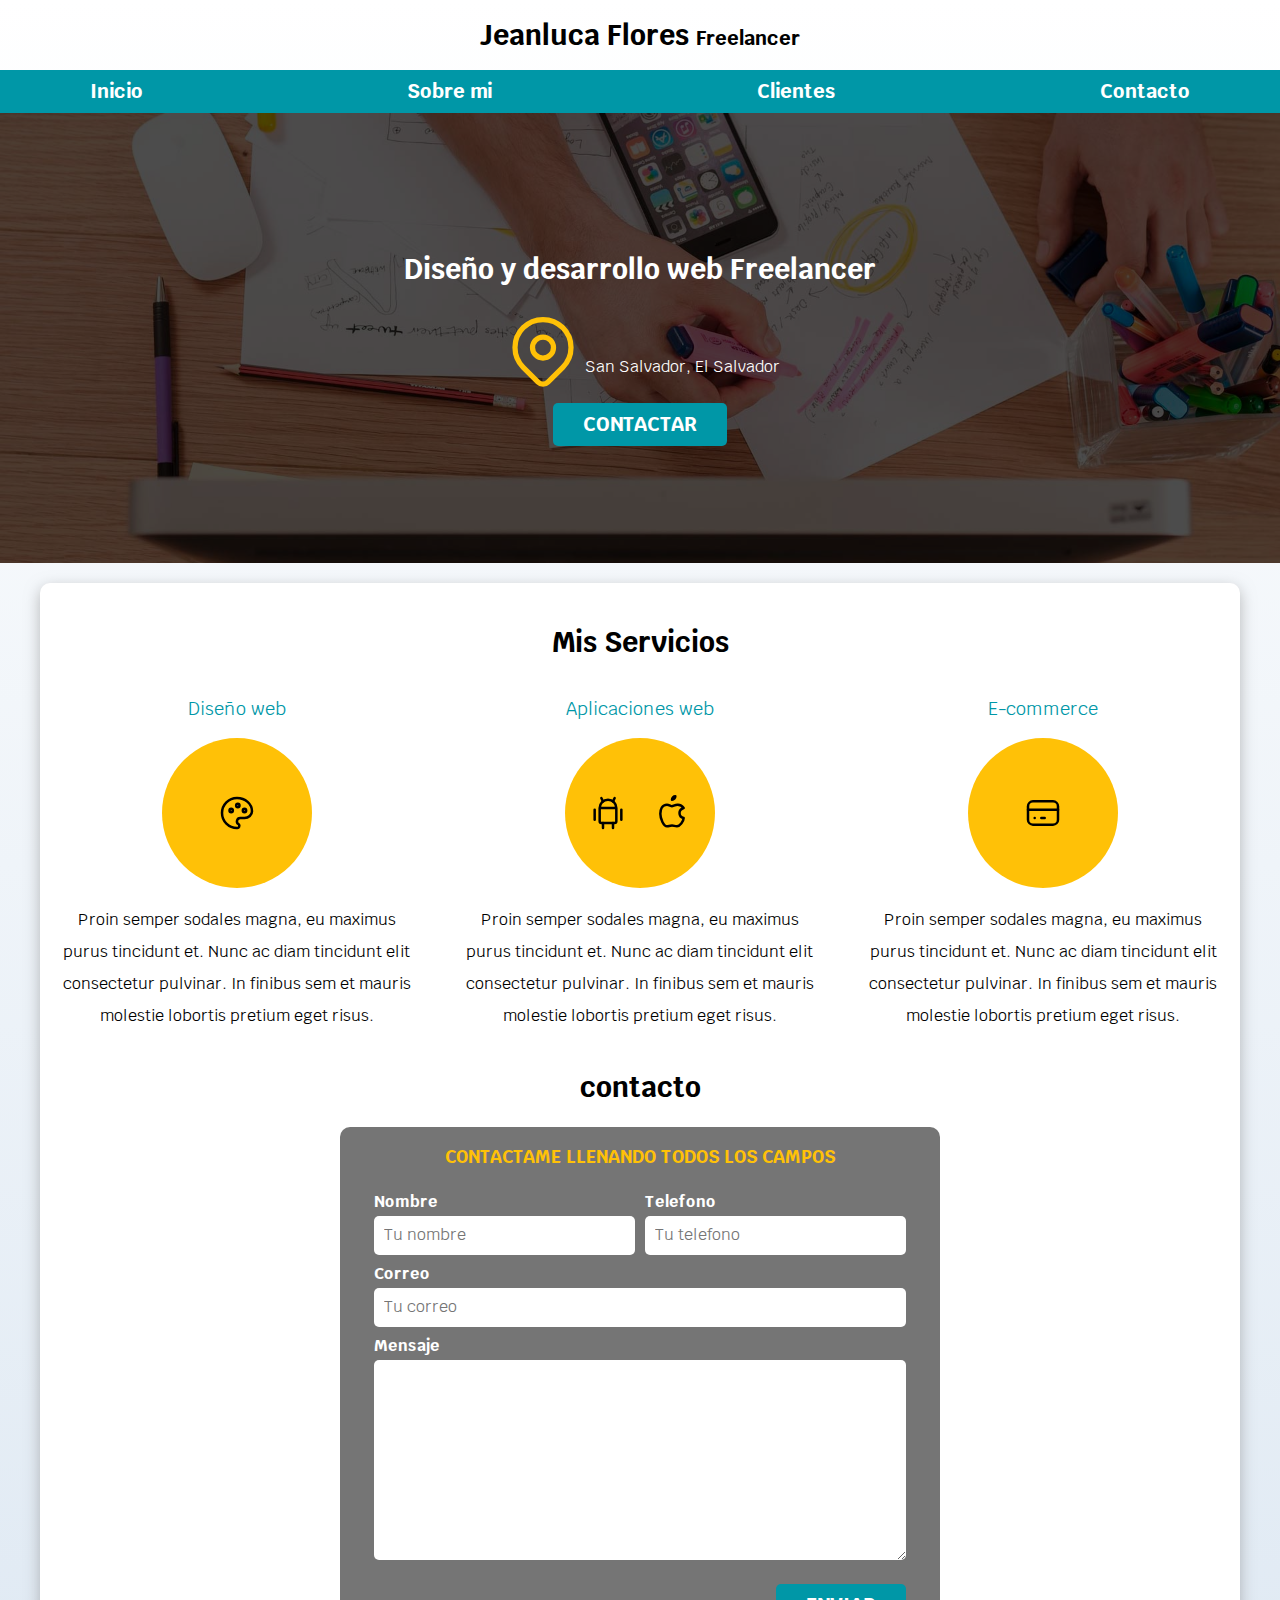
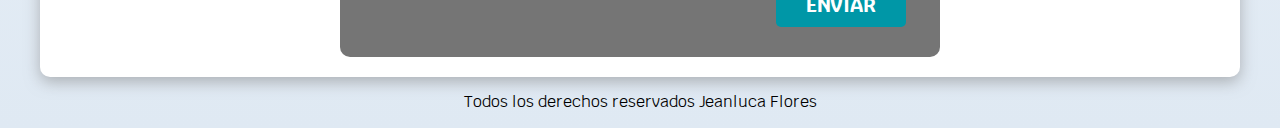
<file: index.html>
<!DOCTYPE html>
<html lang="es">

<head>
    <meta charset="UTF-8">
    <meta name="viewport" content="width=device-width, initial-scale=1.0">
    <title>Diseñador Freelancer</title>
    <link rel="preload" href="css/normalize.css" as="style">
    <link rel="stylesheet" href="css/normalize.css">
    <link rel="preconnect" href="https://fonts.googleapis.com">
    <link rel="preconnect" href="https://fonts.gstatic.com" crossorigin>
    <link href="https://fonts.googleapis.com/css2?family=Krub:wght@400;700&display=swap" rel="stylesheet">
    <link rel="preload" href="css/styles.css" as="style">
    <link href="css/styles.css" rel="stylesheet">
</head>




<body>

    <header>
        <h1 class="titulo">Jeanluca Flores <span>Freelancer</span></h1>
    </header>


    <div class="nav-bg">
        <nav class="navegacion-principal contenedor">
            <a href="#">Inicio</a>
            <a href="#">Sobre mi</a>
            <a href="#">Clientes</a>
            <a href="#">Contacto</a>
        </nav>
    </div>





    <section class="hero">
        <div class="contenido-hero">
            <h2>Diseño y desarrollo web <span>Freelancer</span></h2>

            <div class="ubicacion">

                <svg xmlns="http://www.w3.org/2000/svg" class="icon icon-tabler icon-tabler-map-pin" width="84"
                    height="84" viewBox="0 0 24 24" stroke-width="1.5" stroke="#ffc107" fill="none"
                    stroke-linecap="round" stroke-linejoin="round">
                    <path stroke="none" d="M0 0h24v24H0z" fill="none" />
                    <path d="M9 11a3 3 0 1 0 6 0a3 3 0 0 0 -6 0" />
                    <path d="M17.657 16.657l-4.243 4.243a2 2 0 0 1 -2.827 0l-4.244 -4.243a8 8 0 1 1 11.314 0z" />
                </svg>
                <p>San Salvador, El Salvador</p>
            </div>


            <a class="boton" href="#">Contactar</a>
        </div> <!-- .contenido-hero -->
    </section>







    <main class="contenedor sombra">

        <h2>Mis Servicios</h2>

        <div class="servicios">


            <section class="servicio">
                <h3>Diseño web</h3>
                <div class="iconos">
                    <svg xmlns="http://www.w3.org/2000/svg" class="icon icon-tabler icon-tabler-palette" width="40"
                        height="40" viewBox="0 0 24 24" stroke-width="1.5" stroke="#000000" fill="none"
                        stroke-linecap="round" stroke-linejoin="round">
                        <path stroke="none" d="M0 0h24v24H0z" fill="none" />
                        <path
                            d="M12 21a9 9 0 0 1 0 -18c4.97 0 9 3.582 9 8c0 1.06 -.474 2.078 -1.318 2.828c-.844 .75 -1.989 1.172 -3.182 1.172h-2.5a2 2 0 0 0 -1 3.75a1.3 1.3 0 0 1 -1 2.25" />
                        <path d="M8.5 10.5m-1 0a1 1 0 1 0 2 0a1 1 0 1 0 -2 0" />
                        <path d="M12.5 7.5m-1 0a1 1 0 1 0 2 0a1 1 0 1 0 -2 0" />
                        <path d="M16.5 10.5m-1 0a1 1 0 1 0 2 0a1 1 0 1 0 -2 0" />
                    </svg>
                </div>
                <p>Proin semper sodales magna, eu maximus purus tincidunt et. Nunc ac diam tincidunt elit consectetur
                    pulvinar.
                    In finibus sem et mauris molestie lobortis pretium eget risus.</p>
            </section>


            <section class="servicio">
                <h3>Aplicaciones web</h3>
                <div class="iconos">
                    <svg xmlns="http://www.w3.org/2000/svg" class="icon icon-tabler icon-tabler-brand-android"
                        width="40" height="40" viewBox="0 0 24 24" stroke-width="1.5" stroke="#000000" fill="none"
                        stroke-linecap="round" stroke-linejoin="round">
                        <path stroke="none" d="M0 0h24v24H0z" fill="none" />
                        <path d="M4 10l0 6" />
                        <path d="M20 10l0 6" />
                        <path d="M7 9h10v8a1 1 0 0 1 -1 1h-8a1 1 0 0 1 -1 -1v-8a5 5 0 0 1 10 0" />
                        <path d="M8 3l1 2" />
                        <path d="M16 3l-1 2" />
                        <path d="M9 18l0 3" />
                        <path d="M15 18l0 3" />
                    </svg>

                    <svg xmlns="http://www.w3.org/2000/svg" class="icon icon-tabler icon-tabler-brand-apple" width="40"
                        height="40" viewBox="0 0 24 24" stroke-width="1.5" stroke="#000000" fill="none"
                        stroke-linecap="round" stroke-linejoin="round">
                        <path stroke="none" d="M0 0h24v24H0z" fill="none" />
                        <path
                            d="M9 7c-3 0 -4 3 -4 5.5c0 3 2 7.5 4 7.5c1.088 -.046 1.679 -.5 3 -.5c1.312 0 1.5 .5 3 .5s4 -3 4 -5c-.028 -.01 -2.472 -.403 -2.5 -3c-.019 -2.17 2.416 -2.954 2.5 -3c-1.023 -1.492 -2.951 -1.963 -3.5 -2c-1.433 -.111 -2.83 1 -3.5 1c-.68 0 -1.9 -1 -3 -1z" />
                        <path d="M12 4a2 2 0 0 0 2 -2a2 2 0 0 0 -2 2" />
                    </svg>
                </div>
                <p>Proin semper sodales magna, eu maximus purus tincidunt et. Nunc ac diam tincidunt elit consectetur
                    pulvinar.
                    In finibus sem et mauris molestie lobortis pretium eget risus.</p>
            </section>


            <section class="servicio">
                <h3>E-commerce</h3>
                <div class="iconos">
                    <svg xmlns="http://www.w3.org/2000/svg" class="icon icon-tabler icon-tabler-credit-card" width="40"
                        height="40" viewBox="0 0 24 24" stroke-width="1.5" stroke="#000000" fill="none"
                        stroke-linecap="round" stroke-linejoin="round">
                        <path stroke="none" d="M0 0h24v24H0z" fill="none" />
                        <path d="M3 5m0 3a3 3 0 0 1 3 -3h12a3 3 0 0 1 3 3v8a3 3 0 0 1 -3 3h-12a3 3 0 0 1 -3 -3z" />
                        <path d="M3 10l18 0" />
                        <path d="M7 15l.01 0" />
                        <path d="M11 15l2 0" />
                    </svg>
                </div>

                <p>Proin semper sodales magna, eu maximus purus tincidunt et. Nunc ac diam tincidunt elit consectetur
                    pulvinar.
                    In finibus sem et mauris molestie lobortis pretium eget risus.</p>
            </section>

        </div> <!--servicios -->



        <section>
            <h2>contacto</h2>

            <form class="formulario">
                <fieldset>
                    <legend>Contactame llenando todos los campos</legend>

                    <div class="contenedor-campos">
                        <div class="campo">
                            <label>Nombre</label>
                            <input class="input-text" type="text" placeholder="Tu nombre">
                        </div>

                        <div class="campo">
                            <label>Telefono</label>
                            <input class="input-text" type="tel" placeholder="Tu telefono">
                        </div>

                        <div class="campo">
                            <label>Correo</label>
                            <input class="input-text" type="email" placeholder="Tu correo">
                        </div>

                        <div class="campo">
                            <label>Mensaje</label>
                            <textarea class="input-text"></textarea>
                        </div>

                    </div><!--contenedor-campos -->

                    <div class="alinear-derecha flex">
                        <input class="boton w-100" type="submit" value="Enviar">
                    </div>


                </fieldset>
            </form>

        </section>

    </main>


    <footer class="footer">
        <p>Todos los derechos reservados Jeanluca Flores</p>
    </footer>



</body>

</html>
</file>
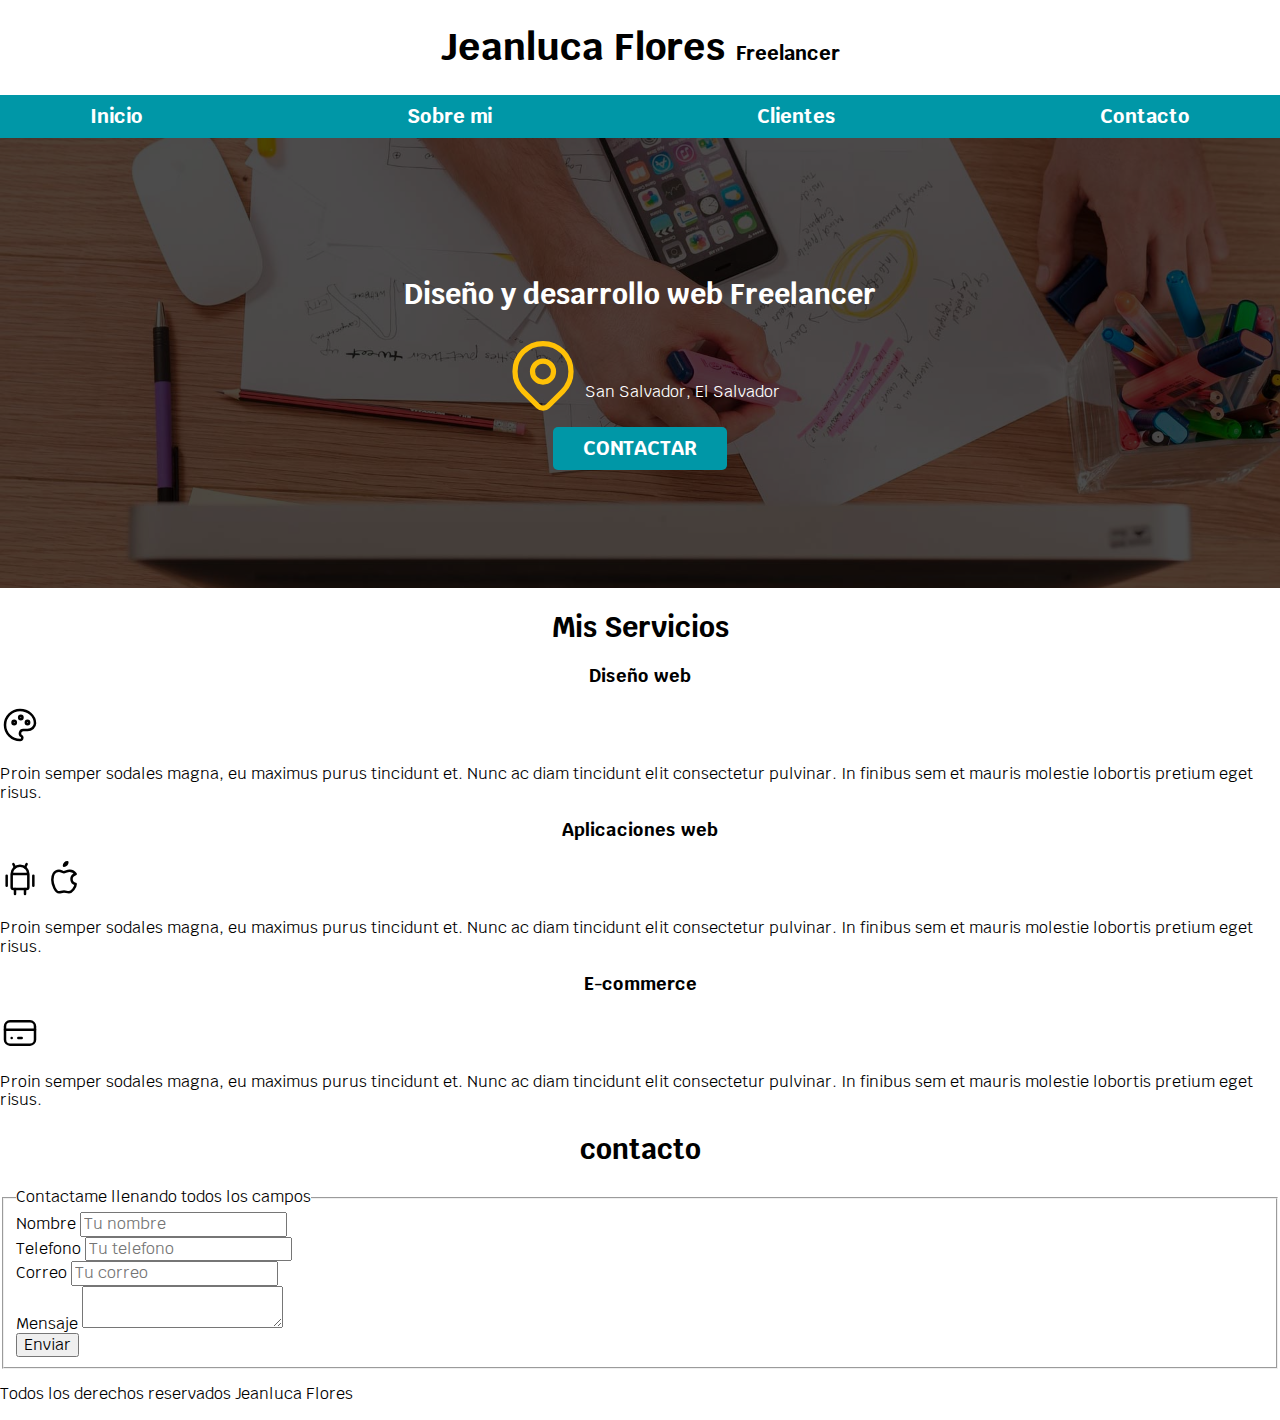
<file: freelancer_inicio/index.html>
<!DOCTYPE html>
<html lang="es">

<head>
    <meta charset="UTF-8">
    <meta name="viewport" content="width=device-width, initial-scale=1.0">
    <title>Diseñador Freelancer</title>
    <link rel="preload" href="css/normalize.css" as="style">
    <link rel="stylesheet" href="css/normalize.css">
    <link rel="preconnect" href="https://fonts.googleapis.com">
    <link rel="preconnect" href="https://fonts.gstatic.com" crossorigin>
    <link href="https://fonts.googleapis.com/css2?family=Krub:wght@400;700&display=swap" rel="stylesheet">
    <link rel="preload" href="css/styles.css" as="style">
    <link href="css/styles.css" rel="stylesheet">
</head>




<body>

    <header>
        <h1 class="titulo">Jeanluca Flores <span>Freelancer</span></h1>
    </header>


    <div class="nav-bg">
        <nav class="navegacion-principal contenedor">
            <a href="#">Inicio</a>
            <a href="#">Sobre mi</a>
            <a href="#">Clientes</a>
            <a href="#">Contacto</a>
        </nav>
    </div>





    <section class="hero">
        <div class="contenido-hero">
            <h2>Diseño y desarrollo web <span>Freelancer</span></h2>

            <div class="ubicacion">

                <svg xmlns="http://www.w3.org/2000/svg" class="icon icon-tabler icon-tabler-map-pin" width="84"
                    height="84" viewBox="0 0 24 24" stroke-width="1.5" stroke="#ffc107" fill="none"
                    stroke-linecap="round" stroke-linejoin="round">
                    <path stroke="none" d="M0 0h24v24H0z" fill="none" />
                    <path d="M9 11a3 3 0 1 0 6 0a3 3 0 0 0 -6 0" />
                    <path d="M17.657 16.657l-4.243 4.243a2 2 0 0 1 -2.827 0l-4.244 -4.243a8 8 0 1 1 11.314 0z" />
                </svg>
                <p>San Salvador, El Salvador</p>
            </div>


            <a class="boton" href="#">Contactar</a>
        </div>
    </section>







    <main>

        <h2>Mis Servicios</h2>


        <section>
            <h3>Diseño web</h3>
            <svg xmlns="http://www.w3.org/2000/svg" class="icon icon-tabler icon-tabler-palette" width="40" height="40"
                viewBox="0 0 24 24" stroke-width="1.5" stroke="#000000" fill="none" stroke-linecap="round"
                stroke-linejoin="round">
                <path stroke="none" d="M0 0h24v24H0z" fill="none" />
                <path
                    d="M12 21a9 9 0 0 1 0 -18c4.97 0 9 3.582 9 8c0 1.06 -.474 2.078 -1.318 2.828c-.844 .75 -1.989 1.172 -3.182 1.172h-2.5a2 2 0 0 0 -1 3.75a1.3 1.3 0 0 1 -1 2.25" />
                <path d="M8.5 10.5m-1 0a1 1 0 1 0 2 0a1 1 0 1 0 -2 0" />
                <path d="M12.5 7.5m-1 0a1 1 0 1 0 2 0a1 1 0 1 0 -2 0" />
                <path d="M16.5 10.5m-1 0a1 1 0 1 0 2 0a1 1 0 1 0 -2 0" />
            </svg>
            <p>Proin semper sodales magna, eu maximus purus tincidunt et. Nunc ac diam tincidunt elit consectetur
                pulvinar.
                In finibus sem et mauris molestie lobortis pretium eget risus.</p>
        </section>


        <section>
            <h3>Aplicaciones web</h3>
            <svg xmlns="http://www.w3.org/2000/svg" class="icon icon-tabler icon-tabler-brand-android" width="40"
                height="40" viewBox="0 0 24 24" stroke-width="1.5" stroke="#000000" fill="none" stroke-linecap="round"
                stroke-linejoin="round">
                <path stroke="none" d="M0 0h24v24H0z" fill="none" />
                <path d="M4 10l0 6" />
                <path d="M20 10l0 6" />
                <path d="M7 9h10v8a1 1 0 0 1 -1 1h-8a1 1 0 0 1 -1 -1v-8a5 5 0 0 1 10 0" />
                <path d="M8 3l1 2" />
                <path d="M16 3l-1 2" />
                <path d="M9 18l0 3" />
                <path d="M15 18l0 3" />
            </svg>

            <svg xmlns="http://www.w3.org/2000/svg" class="icon icon-tabler icon-tabler-brand-apple" width="40"
                height="40" viewBox="0 0 24 24" stroke-width="1.5" stroke="#000000" fill="none" stroke-linecap="round"
                stroke-linejoin="round">
                <path stroke="none" d="M0 0h24v24H0z" fill="none" />
                <path
                    d="M9 7c-3 0 -4 3 -4 5.5c0 3 2 7.5 4 7.5c1.088 -.046 1.679 -.5 3 -.5c1.312 0 1.5 .5 3 .5s4 -3 4 -5c-.028 -.01 -2.472 -.403 -2.5 -3c-.019 -2.17 2.416 -2.954 2.5 -3c-1.023 -1.492 -2.951 -1.963 -3.5 -2c-1.433 -.111 -2.83 1 -3.5 1c-.68 0 -1.9 -1 -3 -1z" />
                <path d="M12 4a2 2 0 0 0 2 -2a2 2 0 0 0 -2 2" />
            </svg>
            <p>Proin semper sodales magna, eu maximus purus tincidunt et. Nunc ac diam tincidunt elit consectetur
                pulvinar.
                In finibus sem et mauris molestie lobortis pretium eget risus.</p>
        </section>


        <section>
            <h3>E-commerce</h3>
            <svg xmlns="http://www.w3.org/2000/svg" class="icon icon-tabler icon-tabler-credit-card" width="40"
                height="40" viewBox="0 0 24 24" stroke-width="1.5" stroke="#000000" fill="none" stroke-linecap="round"
                stroke-linejoin="round">
                <path stroke="none" d="M0 0h24v24H0z" fill="none" />
                <path d="M3 5m0 3a3 3 0 0 1 3 -3h12a3 3 0 0 1 3 3v8a3 3 0 0 1 -3 3h-12a3 3 0 0 1 -3 -3z" />
                <path d="M3 10l18 0" />
                <path d="M7 15l.01 0" />
                <path d="M11 15l2 0" />
            </svg>

            <p>Proin semper sodales magna, eu maximus purus tincidunt et. Nunc ac diam tincidunt elit consectetur
                pulvinar.
                In finibus sem et mauris molestie lobortis pretium eget risus.</p>
        </section>


    </main>



    <section>
        <h2>contacto</h2>

        <form>
            <fieldset>
                <legend>Contactame llenando todos los campos</legend>

                <div>
                    <label>Nombre</label>
                    <input type="text" placeholder="Tu nombre">
                </div>

                <div>
                    <label>Telefono</label>
                    <input type="tel" placeholder="Tu telefono">
                </div>
                <label>Correo</label>
                <input type="email" placeholder="Tu correo">

                <div>
                    <label>Mensaje</label>
                    <textarea></textarea>
                </div>

                <div>
                    <input type="submit" value="Enviar">
                </div>

            </fieldset>
        </form>

    </section>



    <footer>
        <p>Todos los derechos reservados Jeanluca Flores</p>
    </footer>



</body>

</html>
</file>
<file: css/styles.css>
:root{
    --blanco: #ffffff;
    --oscuro: #212121;
    --primario: #ffc107;
    --secundario: #0097a7;
    --gris: #757575;
}

/* globales */
html{
    font-size: 62.5%;
    box-sizing: border-box; /* hack para box model */
    /*scroll-snap-type: y mandatory; /* para el scroll de arriba hacia abajo */
}
*, *:before, *:after {
    box-sizing: inherit;
}
body{
    font-size: 16px; /* 1 rem = 10px */
    font-family: 'Krub', sans-serif; /*estilo de letra sacado del google fonts */
    background-image: linear-gradient(to top, #dfe9f3 0%, var(--blanco) 100%); /* color degradado que se le aplica a toda la pagina (de abajo hacia arriba)*/
}

.contenedor{
    max-width: 120rem;
    /*margin-top: 0;
    margin-right: auto;
    margin-bottom: 0;
    margin-left: auto;
    */
    /*margin: 0 auto 0 auto;
    */
    margin: 0 auto; /*crece hacia afuera del elemento */
}
.boton{
    background-color: var(--secundario); /* color del boton */
    color: var(--blanco); /* color de las letras */
    padding: 1rem 3rem; /*tamaño del boton */
    margin-top: 1rem; /* separar un poco mas el boton del demas contenido */
    font-size: 2rem; 
    text-decoration: none; /* quitar la linea de abajo del link */
    text-transform: uppercase; /* convertir todas las letras en mayusculas */
    font-weight: bold; /* bold = 700 osea negrita */
    border-radius: .5rem; /*redondear la esquinas del boton */
    width: 90%;
    text-align: center;
    border: none;
}
.boton:hover {
    cursor: pointer;
}

/* tipografia */
h1{
    font-size: 2.8rem; /*tamaño de letra*/
}
h2{
    font-size: 2.8rem;
}
h3{
    font-size: 1.8rem;
}
h1,h2,h3{
    text-align: center; /* alinear texto al centro */
}

/*titulos */
.titulo span{ /*usando modulo (especificidad) */
    font-size: 2rem;
}

@media (min-width: 768px) { 
    .boton{
        width: auto; /* resetea el tamaño */
    }
}
/* UTILIDADES */
.w-100{
    width: 100%;
}
@media (min-width: 768px) { 
    .w-100{
        width: auto;
    }
}
.flex{
    display: flex;
}
.alinear-derecha {
    justify-content: flex-end;
}
/* navegacion principal */
.nav-bg{
    background-color: var(--secundario); /*dandole color a la barra de navegacion */
}
.navegacion-principal{
    display: flex; /* nos abre las propiedades de flexbox (elementos se muestran de izquierda a derecha) */
    flex-direction: column; /* los elemnentos de la navegacion se muestran de arriba hacia abajo */
}
.navegacion-principal a{
    color: var(--blanco);
    display: block;
    text-align: center;
    text-decoration: none; /*para quitarle la linea de abajo a los elementos de la barra de navegacion */
    font-size: 2rem; 
    font-weight: 700; /* tamaño de letra del estilo seleccionado en el google fonts donde bold es equivalente a 700 si es weigth es 400 */
    padding: 1rem 5rem; /*crece la parte interna del elemento */
}
.navegacion-principal a:hover{  /* evento para cuando se pone el maus encima de un elemento de la barra de navegacion */
    background-color: var(--primario); 
    color: var(--oscuro)
}


/* para hacerlo responsive web design (se adapta a cualquier dispositivo en que se vea) 
en este caso usaremo media queries ctrl + shift + p   user snippets    css json(css)
	"crea un media querie":{
		"prefix" : "mq",
		"body": "@media (min-width: $1) { \n    $2\n}"
	}  */

@media (min-width: 768px) { /*estos cambios se aplican cuando el tamaño supera los 768px */
    .navegacion-principal{
         flex-direction: row; /* coloca los elementos en una sola linea de manera horizontal uno despues del otro */
         justify-content: space-between; /*mover contenido horizontalmente en este caso se movieron hacia el centro con un espaiciado uniforme*/
    }
}

.sombra {
    -webkit-box-shadow: 0px 5px 15px 0px rgba(128,128,128,0.54);
-moz-box-shadow: 0px 5px 15px 0px rgba(128,128,128,0.54);
box-shadow: 0px 5px 15px 0px rgba(128,128,128,0.54);
background-color: var(--blanco);
padding: 2rem;
border-radius: 1rem;
}
/* hero */ 
.hero {
    background-image: url(../img/hero.jpg); /* salir de carpeta con .. */
    background-repeat: no-repeat; /* para que la imagen no se repita a lo largo de la pagina */
    background-size: cover; /* para controlar el tamaño de la imagen y se adapte al largo de la pagina */
    height: 450px;
    position: relative;
    margin-bottom: 2rem; /* separamos un poco el espacio que hay entre hero y el cuadro de mis servicios */
}
.contenido-hero{
    position: absolute;
    background-color: rgb(0, 0, 0, .7); /* haciendo mas transparente la imagen */
    width: 100%;
    height: 100%;

    /* este codigo se puede utilizar para cuando tenga que alinear vertical como horizontalmente */
    display: flex;
    flex-direction: column;
    align-items: center;
    justify-content: center;
}


.contenido-hero h2, 
.contenido-hero p {
    color: var(--blanco);
}
/* para poner el contenido de la ubicacion al lado del logo ubicacion */
.ubicacion{
    display: flex;
    align-items: flex-end;
}

/* scroll snap */
/* esto se usa para que al hacer scroll automaticamente se pare en las partes importantes en este caso en mis servicios */
.servicios,
.navegacion-principal,
.formulario {
    scroll-snap-align: center;
    scroll-snap-stop: always;
}

@media (min-width: 768px) { 
    /* servicios */
.servicios{
    display: grid;
    /* grid-template-columns: 33.3% 33.3% 33.3%; */ 
    /* grid-template-columns: 1fr 1fr 1fr un entero dividelo en 3 fracciones iguales */
    grid-template-columns: repeat(3,1fr);
    column-gap: 5rem;
}
}
.servicio{
    display: flex;
    flex-direction: column;
    align-items: center;

}
.servicio h3{
    color: var(--secundario);
    font-weight: normal;
}
.servicio p{
    line-height: 2; /*dar un poco mas de interlineado */
    text-align: center; /* centrar el texto */
}

/* generar los circulos en los que van los iconos y centrar el contenido y los circulos */
.servicio .iconos{
    height: 15rem;
    width: 15rem;
    background-color: var(--primario);
    border-radius: 50%;
    display: flex;
    justify-content: space-evenly;
    align-items: center;
}

/* contacto */
.formulario{
    background-color: var(--gris);
    width: min( 60rem, 100%); /* utilizar el valor mas pequeño  */
    margin: 0 auto; /* centramos el formulario, esto se ocupa cuando el padre no es un display flex y 
    cuando es un elemento como en este caso un formulario */
    padding: 2rem;
    border-radius: 1rem;

}
.formulario fieldset {
    border: none;
}
.formulario legend{
    text-align: center;
    font-size: 1.8rem;
    text-transform: uppercase;
    font-weight: 700;
    margin-bottom: 2rem;
    color: var(--primario);
}

@media (min-width: 768px) { 
    .contenedor-campos{
        display: grid;
        grid-template-columns: repeat(2, 1fr); /* lo equivalente a 50% 50% */
        grid-template-rows: auto; /* tamaño de filas */
        column-gap: 1rem; /*espaciado entre columnas */
    }
    /*forma de seleccionar una clase en especifico sin necesidad de crear otra clase, en este caso el correo */
    .campo:nth-child(3),
    .campo:nth-child(4) {
        grid-column: 1 / 3;
    }
}

/* damos espaciado entre los campos que hay en el formulario */
.campo {
    margin-bottom: 1rem;
}
/* le agregamos detalles esteticos a los labels del formulario */
.campo label{
    color: var(--blanco);
    font-weight: bold;
    margin-bottom: .5rem;
    display: block;
}

.campo textarea{
    height: 20rem;
}
/* modificamos detalles esteticos de los textbox */
.input-text{
    width: 100%;
    border: none;
    padding: 1rem;
    border-radius: .5rem;
}

.footer {
    text-align: center;
}
</file>
<file: freelancer_inicio/css/styles.css>
:root{
    --blanco: #ffffff;
    --oscuro: #212121;
    --primario: #ffc107;
    --secundario: #0097a7;
    --gris: #757575;
}


html{
    font-size: 62.5%;
    box-sizing: border-box;
}
*, *:before, *:after {
    box-sizing: inherit;
}
body{
    font-size: 16px; /* 1 rem = 10px */
    font-family: 'Krub', sans-serif; /*estilo de letra sacado del google fonts */
}

h1{
    font-size: 3.8rem; /*tamaño de letra*/
}
h2{
    font-size: 2.8rem;
}
h3{
    font-size: 1.8rem;
}
h1,h2,h3{
    text-align: center; /* alinear texto al centro */
}

.titulo span{ /*usando modulo (especificidad) */
    font-size: 2rem;
}
.contenedor{
    max-width: 120rem;
    /*margin-top: 0;
    margin-right: auto;
    margin-bottom: 0;
    margin-left: auto;
    */
    /*margin: 0 auto 0 auto;
    */
    margin: 0 auto; /*crece hacia afuera del elemento */
}
.boton{
    background-color: var(--secundario); /* color del boton */
    color: var(--blanco); /* color de las letras */
    padding: 1rem 3rem; /*tamaño del boton */
    margin-top: 1rem; /* separar un poco mas el boton del demas contenido */
    font-size: 2rem; 
    text-decoration: none; /* quitar la linea de abajo del link */
    text-transform: uppercase; /* convertir todas las letras en mayusculas */
    font-weight: bold; /* bold = 700 osea negrita */
    border-radius: .5rem; /*redondear la esquinas del boton */
    width: 90%;
    text-align: center;
}
@media (min-width: 768px) { 
    .boton{
        width: auto; /* resetea el tamaño */
    }
}
.nav-bg{
    background-color: var(--secundario); /*dandole color a la barra de navegacion */
}
.navegacion-principal{
    display: flex; /* nos abre las propiedades de flexbox (elementos se muestran de izquierda a derecha) */
    flex-direction: column; /* los elemnentos de la navegacion se muestran de arriba hacia abajo */
}
.navegacion-principal a{
    color: var(--blanco);
    display: block;
    text-align: center;
    text-decoration: none; /*para quitarle la linea de abajo a los elementos de la barra de navegacion */
    font-size: 2rem; 
    font-weight: 700; /* tamaño de letra del estilo seleccionado en el google fonts donde bold es equivalente a 700 si es weigth es 400 */
    padding: 1rem 5rem; /*crece la parte interna del elemento */
}
.navegacion-principal a:hover{  /* evento para cuando se pone el maus encima de un elemento de la barra de navegacion */
    background-color: var(--primario); 
    color: var(--oscuro)
}


/* para hacerlo responsive web design (se adapta a cualquier dispositivo en que se vea) 
en este caso usaremo media queries ctrl + shift + p   user snippets    css json(css)
	"crea un media querie":{
		"prefix" : "mq",
		"body": "@media (min-width: $1) { \n    $2\n}"
	}  */

@media (min-width: 768px) { /*estos cambios se aplican cuando el tamaño supera los 768px */
    .navegacion-principal{
         flex-direction: row; /* coloca los elementos en una sola linea de manera horizontal uno despues del otro */
         justify-content: space-between; /*mover contenido horizontalmente en este caso se movieron hacia el centro con un espaiciado uniforme*/
    }
}
@media (min-width: 480px) { 
    
}

.hero {
    background-image: url(../img/hero.jpg); /* salir de carpeta con .. */
    background-repeat: no-repeat; /* para que la imagen no se repita a lo largo de la pagina */
    background-size: cover; /* para controlar el tamaño de la imagen y se adapte al largo de la pagina */
    height: 450px;
    position: relative;
}
.contenido-hero{
    position: absolute;
    background-color: rgb(0, 0, 0, .7); /* haciendo mas transparente la imagen */
    width: 100%;
    height: 100%;

    /* este codigo se puede utilizar para cuando tenga que alinear vertical como horizontalmente */
    display: flex;
    flex-direction: column;
    align-items: center;
    justify-content: center;
}


.contenido-hero h2, 
.contenido-hero p {
    color: var(--blanco);
}

.ubicacion{
    display: flex;
    align-items: flex-end;
}
</file>
